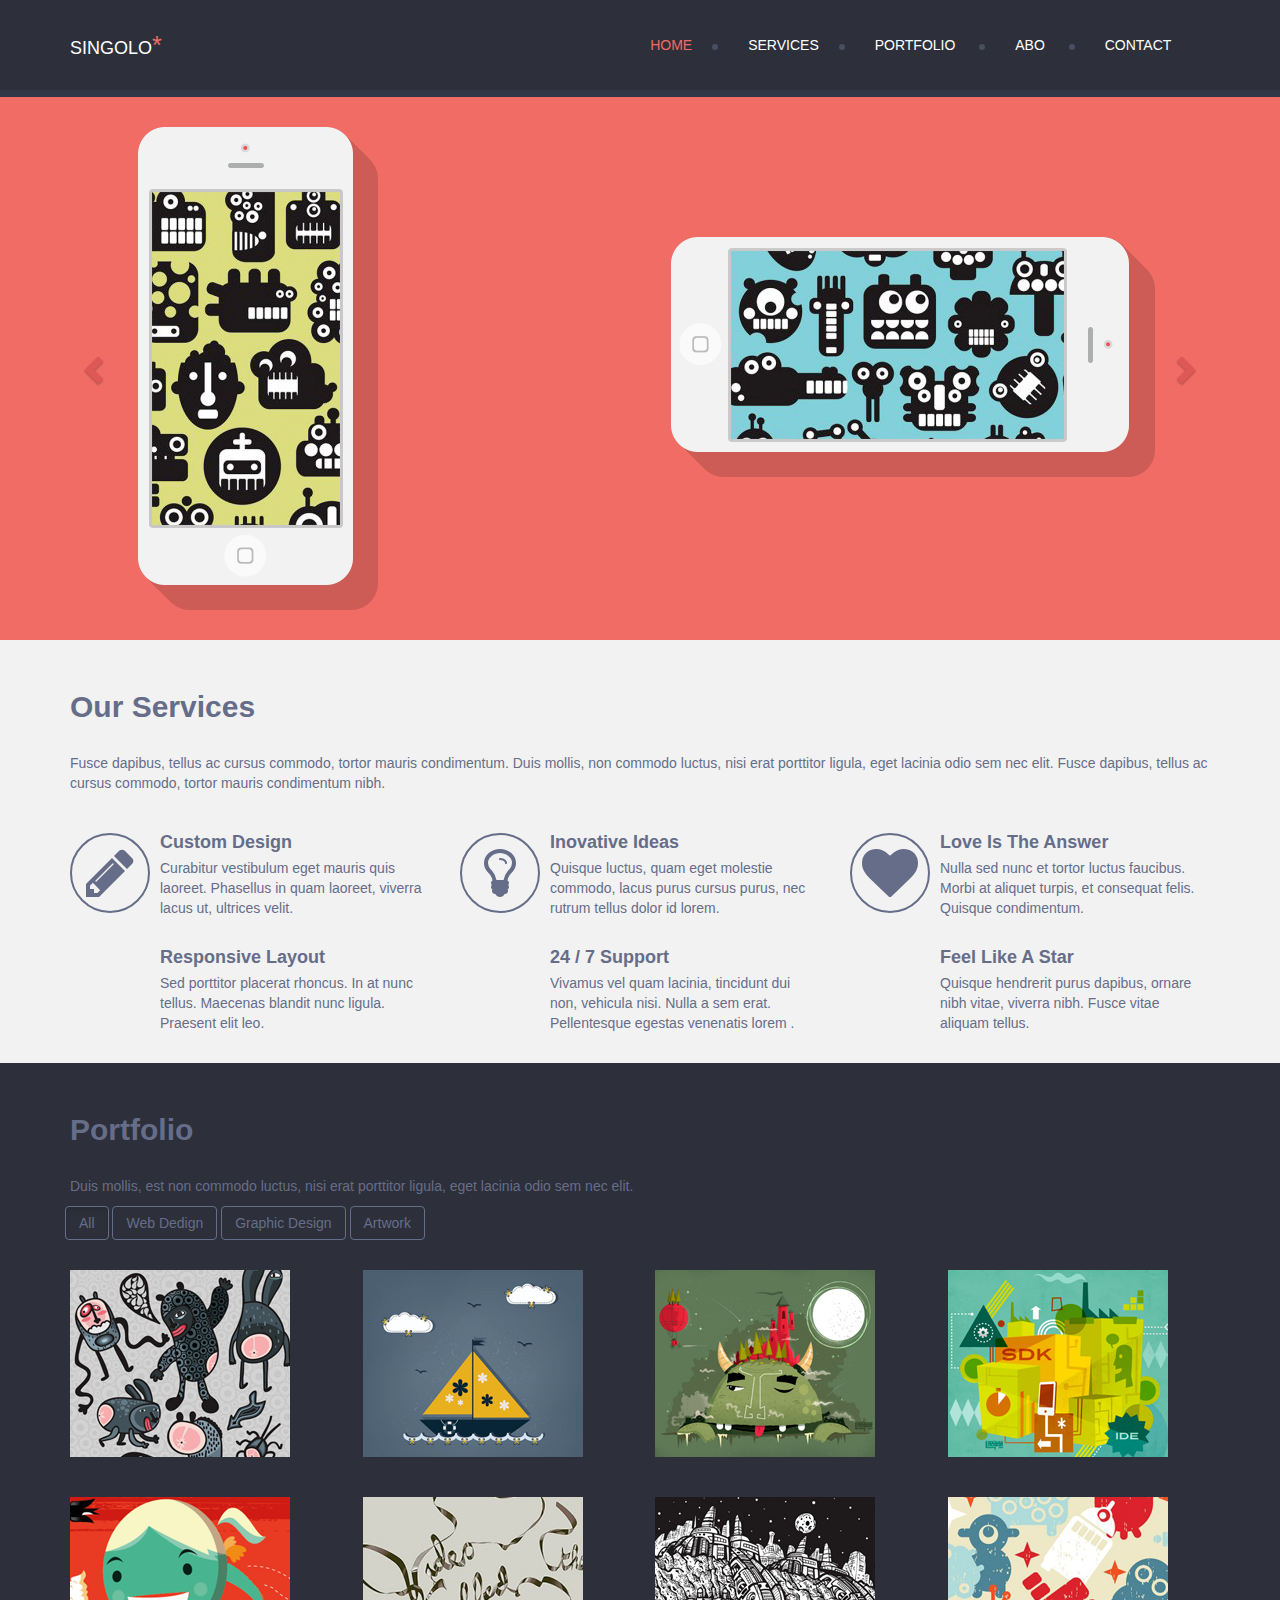
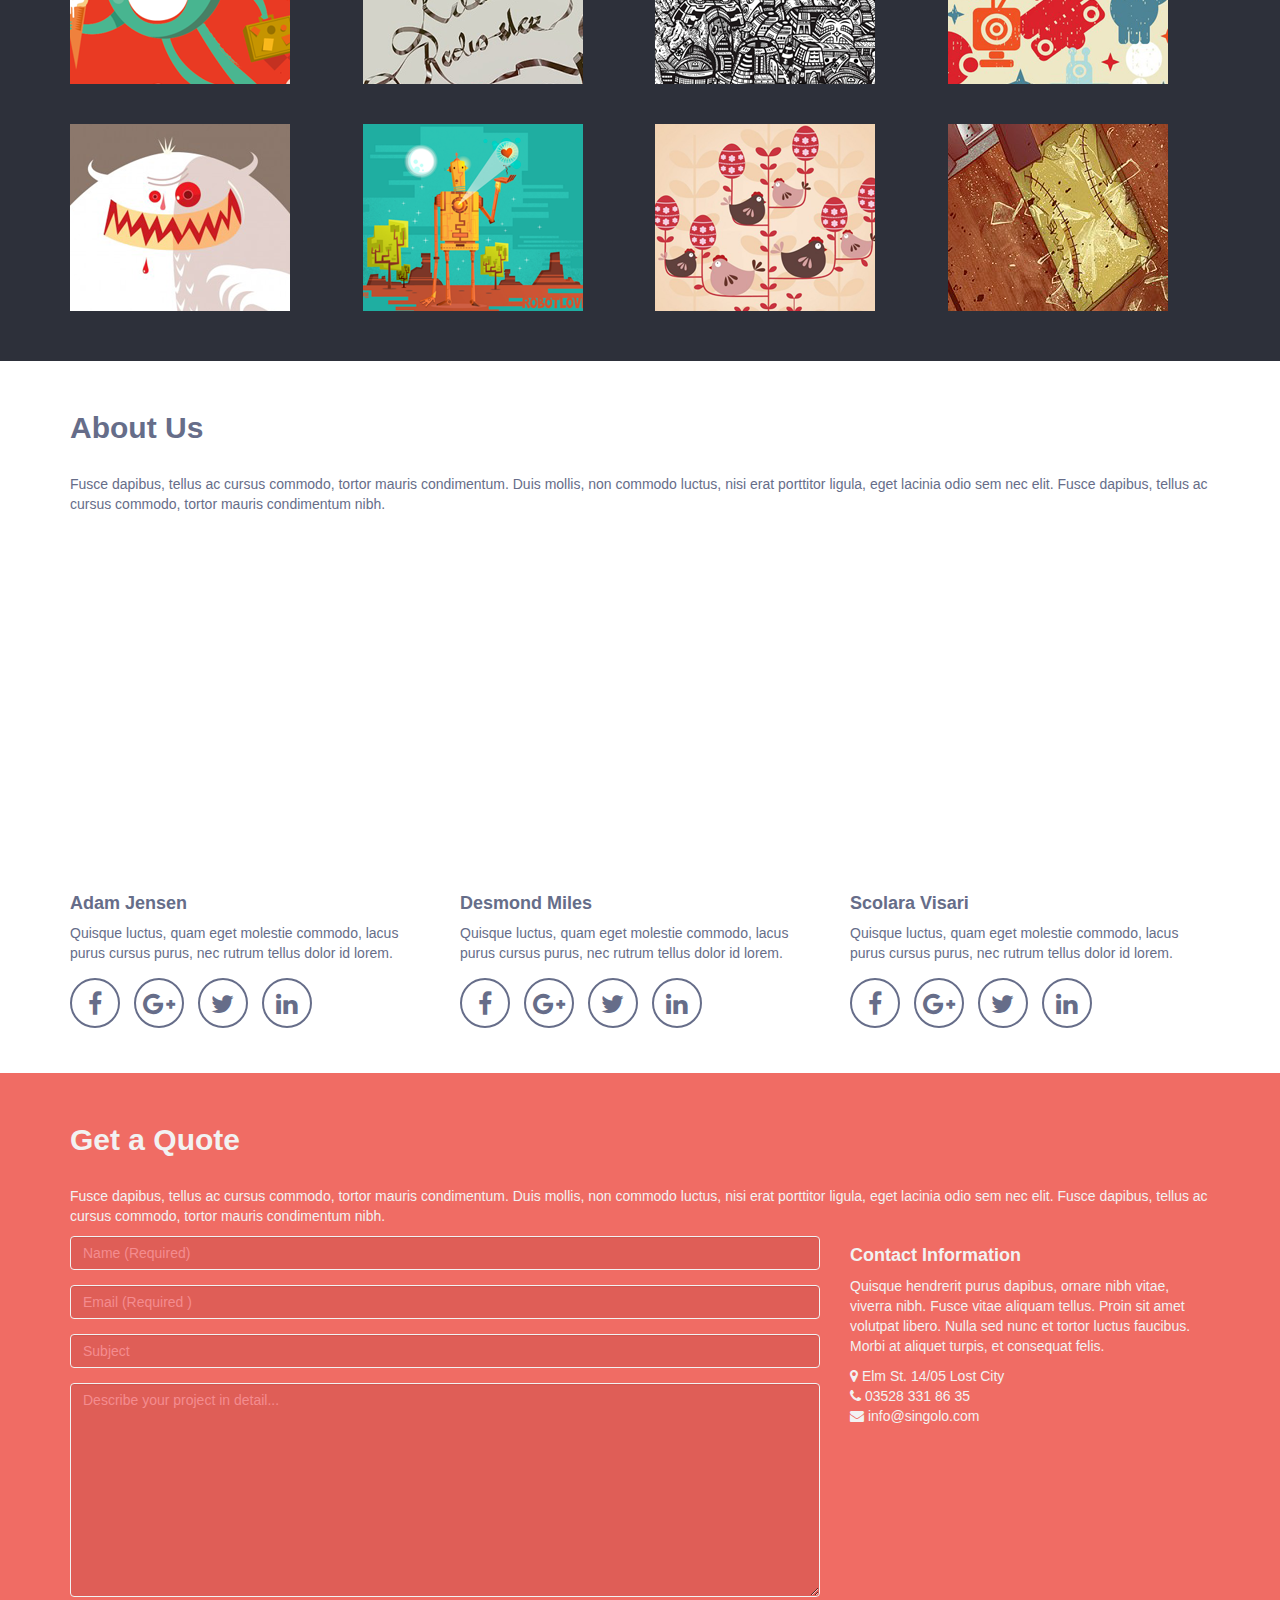
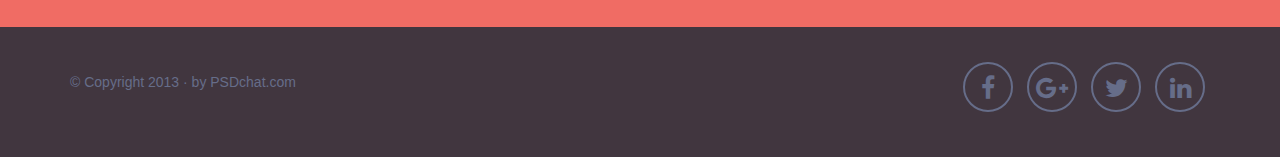
<file: index.html>
<!DOCTYPE html>
<html lang="en">

<head>
    <meta charset="utf-8">
    <meta http-equiv="X-UA-Compatible" content="IE=edge">
    <meta name="viewport" content="width=device-width, initial-scale=1">
    <!-- The above 3 meta tags *must* come first in the head; any other head content must come *after* these tags -->
    <title>Bootstrap 101 Template</title>

    <!-- Bootstrap -->
    <link href="css/bootstrap.min.css" rel="stylesheet">
    <link href="css/font-awesome.css" rel="stylesheet">
    <link rel="stylesheet" href="css/animate.css">
    <link href="css/main.css" rel="stylesheet">

    <!-- HTML5 shim and Respond.js for IE8 support of HTML5 elements and media queries -->
    <!-- WARNING: Respond.js doesn't work if you view the page via file:// -->
    <!--[if lt IE 9]> <script src="https://oss.maxcdn.com/html5shiv/3.7.2/html5shiv.min.js"></script> <script src="https://oss.maxcdn.com/respond/1.4.2/respond.min.js"></script> <![endif]-->
</head>

<body id="page_top" data-spy="scroll" data-target=".navigation" data-offset="100">

    <nav class="navbar navbar-custom navigation navbar-fixed-top ">
        <div class="container">
            <!-- Brand and toggle get grouped for better mobile display -->
            <div class="navbar-header page-scroll">
                <button type="button" class="navbar-toggle collapsed" data-toggle="collapse" data-target="#bs-example-navbar-collapse-1" aria-expanded="false">
                    <span class="sr-only">Toggle navigation</span>
                    <span class="icon-bar"></span>
                    <span class="icon-bar"></span>
                    <span class="icon-bar"></span>
                </button>
                <a href="#" class="navbar-brand ">
                        SINGOLO<span>*</span>
                    </a>
            </div>

            <!-- Collect the nav links, forms, and other content for toggling -->
            <div class="collapse navbar-collapse navbar-right " id="bs-example-navbar-collapse-1">
                <ul class="nav navbar-nav ">
                    <li class="page-scroll active" >
                        <a href="#page_top" >HOME</a>
                    </li>
                    <li class="page-scroll">
                        <a href="#service">SERVICES</a>
                    </li>
                    <li class="page-scroll">
                        <a href="#portfolio">PORTFOLIO
                            </a>
                    </li>
                    <li class="page-scroll">
                        <a href="#about">ABO
                            </a>
                    </li>
                    <li class="page-scroll">
                        <a href="#contact">CONTACT
                            </a>
                    </li>
                </ul>

            </div>
            <!-- /.navbar-collapse -->
        </div>
        <!-- /.container-fluid -->
    </nav>

    <div id="carousel-generic" class="carousel slide" data-ride="carousel">
        <!-- Indicators -->
        <!-- <ol class="carousel-indicators">
          <li data-target="#carousel-generic" data-slide-to="0" class="active"></li>

        </ol> -->

        <!-- Wrapper for slides -->
        <div class="carousel-inner">
            <div class="item active">
                <div class="row">
                    <div class="col-md-5 text-center">
                        <img src="imgs/iPhone Vertical.png" alt="" class="wow fadeInUpBig" />
                    </div>
                    <div class="col-md-7 text-center iphone">
                        <img src="imgs/iPhone Horizontal.png" alt="" class="wow fadeInRightBig" />
                    </div>
                </div>

            </div>

        </div>

        <!-- Controls -->
        <a class="left carousel-control" href="#carousel-generic" data-slide="prev">
            <span class="glyphicon glyphicon-chevron-left"></span>
        </a>
        <a class="right carousel-control" href="#carousel-generic" data-slide="next">
            <span class="glyphicon glyphicon-chevron-right"></span>
        </a>
    </div>
    <section id="service" class="text-color">
        <div class="container">
            <h2 class="text-left">Our Services</h2>
            <p>Fusce dapibus, tellus ac cursus commodo, tortor mauris condimentum. Duis mollis, non commodo luctus, nisi erat porttitor ligula, eget lacinia odio sem nec elit. Fusce dapibus, tellus ac cursus commodo, tortor mauris condimentum nibh.</p>

            <div class="row">
                <div class="col-md-4">
                    <div class="media">
                        <div class="media-left">

                            <span class="media-object fa fa-pencil fa-4x wow bounceIn"></span>
                        </div>
                        <div class="media-body">
                            <h4 class="media-heading">Custom Design</h4> Curabitur vestibulum eget mauris quis laoreet. Phasellus in quam laoreet, viverra lacus ut, ultrices velit.
                        </div>
                    </div>

                </div>
                <div class="col-md-4">
                    <div class="media">
                        <div class="media-left">

                            <span class="media-object fa fa-lightbulb-o fa-4x wow bounceIn"></span>
                        </div>
                        <div class="media-body">
                            <h4 class="media-heading">Inovative Ideas</h4> 
                            Quisque luctus, quam eget molestie commodo, lacus purus cursus purus, nec rutrum tellus dolor id lorem.
                        </div>
                    </div>

                </div>
                <div class="col-md-4">
                    <div class="media">
                        <div class="media-left">

                            <span class="media-object fa fa-heart fa-4x wow bounceIn"></span>
                        </div>
                        <div class="media-body">
                            <h4 class="media-heading">Love Is The Answer</h4> Nulla sed nunc et tortor luctus faucibus. Morbi at aliquet turpis, et consequat felis. Quisque condimentum.
                        </div>
                    </div>
                </div>
               
                <div class="col-md-4">
                    <div class="media">
                        <div class="media-left">

                            <span class="media-object fa fa-mobile fa-4x wow bounceIn"></span>
                        </div>
                        <div class="media-body">
                            <h4 class="media-heading">Responsive Layout</h4> Sed porttitor placerat rhoncus. In at nunc tellus. Maecenas blandit nunc ligula. Praesent elit leo.
                        </div>
                    </div>
                </div>

                <div class="col-md-4">
                    <div class="media">
                        <div class="media-left">

                            <span class="media-object fa fa-comment-o fa-4x wow bounceIn"></span>
                        </div>
                        <div class="media-body">
                            <h4 class="media-heading">24 / 7 Support</h4> Vivamus vel quam lacinia, tincidunt dui non, vehicula nisi. Nulla a sem erat. Pellentesque egestas venenatis lorem .
                        </div>
                    </div>

                </div>
                 <div class="col-md-4">
                    <div class="media">
                        <div class="media-left">

                            <span class="media-object fa fa-star-o fa-4x wow bounceIn"></span>
                        </div>
                        <div class="media-body">
                            <h4 class="media-heading">Feel Like A Star</h4> Quisque hendrerit purus dapibus, ornare nibh vitae, viverra nibh. Fusce vitae aliquam tellus.
                        </div>
                    </div>
                </div>

            </div>

        </div>

    </section>
    <section id="portfolio" class="text-color">
        <div class="container">
            <h2>Portfolio</h2>
            <p>
                Duis mollis, est non commodo luctus, nisi erat porttitor ligula, eget lacinia odio sem nec elit.
            </p>
            <ul class="list-inline list-unstyled">
                <li class="btn btn-case filter" data-filter="all">All</li>
                <li class="btn btn-case filter" data-filter=".category-1">Web Dedign</li>
                <li class="btn btn-case filter" data-filter=".category-2">Graphic Design</li>
                <li class="btn btn-case filter" data-filter=".category-3">Artwork</li>
            </ul>
            <div class="row " id="our-work">
                <div class="col-md-3 art-png mix category-1">
                    <img src="imgs/img1.png" alt="" />
                </div>
                <div class="col-md-3 art-png mix category-2">
                    <img src="imgs/img2.png" alt="" />
                </div>
                <div class="col-md-3 art-png mix category-3">
                    <img src="imgs/img3.png" alt="" />
                </div>
                <div class="col-md-3 art-png mix category-1">
                    <img src="imgs/img4.png" alt="" />
                </div>
                <div class="col-md-3 art-png mix category-2">
                    <img src="imgs/img5.png" alt="" />
                </div>
                <div class="col-md-3 art-png mix category-3">
                    <img src="imgs/img6.png" alt="" />
                </div>
                <div class="col-md-3 art-png mix category-1">
                    <img src="imgs/img7.png" alt="" />
                </div>
                <div class="col-md-3 art-png mix category-2">
                    <img src="imgs/img8.png" alt="" />
                </div>
                <div class="col-md-3 art-png mix category-3">
                    <img src="imgs/img9.png" alt="" />
                </div>
                <div class="col-md-3 art-png mix category-1">
                    <img src="imgs/img10.png" alt="" />
                </div>
                <div class="col-md-3 art-png mix category-2">
                    <img src="imgs/img11.png" alt="" />
                </div>
                <div class="col-md-3 art-png mix category-3">
                    <img src="imgs/img12.png" alt="" />
                </div>

            </div>
        </div>
    </section>
    <section id="about" class="text-color">
        <div class="container">
            <h2>About Us</h2>
            <p>
                Fusce dapibus, tellus ac cursus commodo, tortor mauris condimentum. Duis mollis, non commodo luctus, nisi erat porttitor ligula, eget lacinia odio sem nec elit. Fusce dapibus, tellus ac cursus commodo, tortor mauris condimentum nibh.
            </p>
            <div class="row">
                <div class="col-md-4">
                    <img src="imgs/a1.png" alt="" class="img-responsive user wow fadeInDown" />
                    <h4>Adam Jensen</h4>
                    <p>
                        Quisque luctus, quam eget molestie commodo, lacus purus cursus purus, nec rutrum tellus dolor id lorem.
                    </p>
              <ul class=" list-inline socail">
                        <li>
                            <a href="#" class="fa fa-facebook fa-2x">
                            </a>
                        </li>
                        <li>
                            <a href="#" class="fa fa-google-plus fa-2x">
                               
                            </a>
                        </li>
                        <li>
                            <a href="#" class="fa fa-twitter fa-2x">
                                
                            </a>
                        </li>
                        <li>
                            <a href="#" class="fa fa-linkedin fa-2x">
                            
                            </a>
                        </li>
                    </ul>
                </div>
                 <div class="col-md-4">
                    <img src="imgs/a2.png" alt="" class="img-responsive user wow fadeInDown" />
                    <h4>Desmond Miles</h4>
                    <p>
                        Quisque luctus, quam eget molestie commodo, lacus purus cursus purus, nec rutrum tellus dolor id lorem.
                    </p>
                    <ul class=" list-inline socail">
                        <li>
                            <a href="#" class="fa fa-facebook fa-2x">
                            </a>
                        </li>
                        <li>
                            <a href="#" class="fa fa-google-plus fa-2x">
                               
                            </a>
                        </li>
                        <li>
                            <a href="#" class="fa fa-twitter fa-2x">
                                
                            </a>
                        </li>
                        <li>
                            <a href="#" class="fa fa-linkedin fa-2x">
                            
                            </a>
                        </li>
                    </ul>
                </div>
                 <div class="col-md-4">
                    <img src="imgs/a3.png" alt="" class="img-responsive user wow fadeInDown" />
                    <h4>Scolara Visari</h4>
                    <p>
                        Quisque luctus, quam eget molestie commodo, lacus purus cursus purus, nec rutrum tellus dolor id lorem.
                    </p>
                    <ul class=" list-inline socail">
                        <li>
                            <a href="#" class="fa fa-facebook fa-2x">
                            </a>
                        </li>
                        <li>
                            <a href="#" class="fa fa-google-plus fa-2x">
                               
                            </a>
                        </li>
                        <li>
                            <a href="#" class="fa fa-twitter fa-2x">
                                
                            </a>
                        </li>
                        <li>
                            <a href="#" class="fa fa-linkedin fa-2x">
                            
                            </a>
                        </li>
                    </ul>
                </div>
            </div>
        </div>
    </section>
    <section id="contact" class="text-color-2">
        <div class="container">
            <h2>Get a Quote</h2>
            <p>Fusce dapibus, tellus ac cursus commodo, tortor mauris condimentum. Duis mollis, non commodo luctus, nisi erat porttitor ligula, eget lacinia odio sem nec elit. Fusce dapibus, tellus ac cursus commodo, tortor mauris condimentum nibh.</p>
            
            <div class="row">
                <div class="col-md-8">
                    <form action="">
                        <div class="form-group">
                            <input type="text" class="form-control" placeholder="Name (Required)">
                        </div>
                        <div class="form-group">
                            <input type="text" class="form-control" placeholder="Email (Required )">
                        </div>
                        <div class="form-group">
                            <input type="text" class="form-control" placeholder="Subject">
                        </div>
                        <textarea name="" class="form-control" id="" cols="30" rows="10" placeholder="Describe your project in detail..."></textarea>
                    </form>
                </div>
                <div class="col-md-4">
                    <h4>Contact Information</h4>
                    <p>Quisque hendrerit purus dapibus, ornare nibh vitae, viverra nibh. Fusce vitae aliquam tellus. Proin sit amet volutpat libero. Nulla sed nunc et tortor luctus faucibus. Morbi at aliquet turpis, et consequat felis. 
                    </p>
                    <ul class="list-unstyled">
                    <li><span class="fa  fa-map-marker
"></span> Elm St. 14/05 Lost City </li>
                    <li><span class="fa  fa-phone
"></span> 03528 331 86 35  </li>
                    <li><span class="fa fa-envelope"></span> info@singolo.com </li>
                    </ul>
                </div>
            </div>
        </div>
    </section>
    <section class="footer text-color">
        <div class="container">
            <div class="row">
                <div class="col-md-6 pull-left copyright">© Copyright 2013 · by PSDchat.com</div>
                <div class="col-md-6 pull-right">
                    <ul class="list-inline socail pull-right">
                        <li>
                            <a href="#" class="fa fa-facebook fa-2x">
                            </a>
                        </li>
                        <li>
                            <a href="#" class="fa fa-google-plus fa-2x">
                               
                            </a>
                        </li>
                        <li>
                            <a href="#" class="fa fa-twitter fa-2x">
                                
                            </a>
                        </li>
                        <li>
                            <a href="#" class="fa fa-linkedin fa-2x">
                            
                            </a>
                        </li>
                    </ul>
                </div>
            </div>
        </div>
    </section>
    <!-- jQuery (necessary for Bootstrap's JavaScript plugins) -->
    <script src="js/jquery.min.js"></script>
    <!-- Include all compiled plugins (below), or include individual files as needed -->
    <script src="js/bootstrap.min.js"></script>
    <script src="js/wow.js"></script>
    <script src="js/jquery.mixitup.js"></script>
    <script src="js/plugin.js"></script>

</body>

</html>
</file>
<file: css/main.css>
body {
  padding-top: 97px;
}
section {
  padding: 30px 0px;
}
.text-color {
  color: #666d89;
}
.text-color-2{
    color: #f2f2f2;
}
h2 {
  font-weight: bold;
  padding-bottom: 20px;
}
.navbar-custom {
  background: #2d303a;
  padding: 20px 0px;
  border-bottom: 7px solid #323746;
}
.navbar-brand span,ul.navbar-nav li.active a, .nav>li>a:hover {
  color: #f06c64;
  background-color: transparent;
}

.navbar-brand span{
    font-size: 25px;
}
.nav>li>a:focus {
  background-color: transparent;
}
.navbar a {
  color: #fff;
}
ul.nav li a:after {
  content: "";
  display: inline-block;
  border: 3px solid #494e62;
  margin-left: 20px;
  border-radius: 50%;
}
ul.nav li:last-child a:after {
 border:none;
}

/*slider-show*/

.carousel {
  background-color: #f06c64;
  padding: 30px 0px;
}
.carousel-control {
  color: #ca4549;
}
.carousel-control.right, .carousel-control.left {
  background-image: none;
}
.iphone{
    padding-top: 110px;
}
/*service*/

#service {
  background-color: #f2f2f2;
}

/*portfolio*/

#portfolio {
  background-color: #2d303a;
}
.btn-case {
  background-color: transparent;
  color: #666d89;
  border-color: #666d89;
}
.list-inline>li {
  padding: 6px 13px;
}
.art-png{
  padding-bottom: 20px;
  padding-top: 20px;
}
#our-work .mix{
	display: none;
}

/*about us*/
h4{
  font-weight: bold;
}
.user{
  width: 100%;
}
.media-object{
        width: 80px;
    height: 80px;
    border: 2px solid #666d89;
    text-align: center;
    border-radius: 50%;
    line-height: 78px;
}
.media:first-child {
    margin-top: 30px;
}
.socail li{
    padding: 5px;
}

.socail a { 
    width: 50px;
    height: 50px;
    color: #666d89;
    border:2px solid #666d89; 
    text-align: center;
    font-size: 25px;
    line-height: 2em;
     -webkit-border-radius:27px; 
    text-decoration: none;
}

/*contact*/
#contact{
    background: #f06c64;
}

input[type="text"] , textarea.form-control{
    background-color: transparent;
    background: #df5e57;
    border: 1px solid #f2f2f2;
    
}


::-webkit-input-placeholder {
   color: #f48c8f !important;
}


/*footer*/
.footer{
    background: #41363f;
}
.copyright{
    line-height: 50px;
}
</file>
